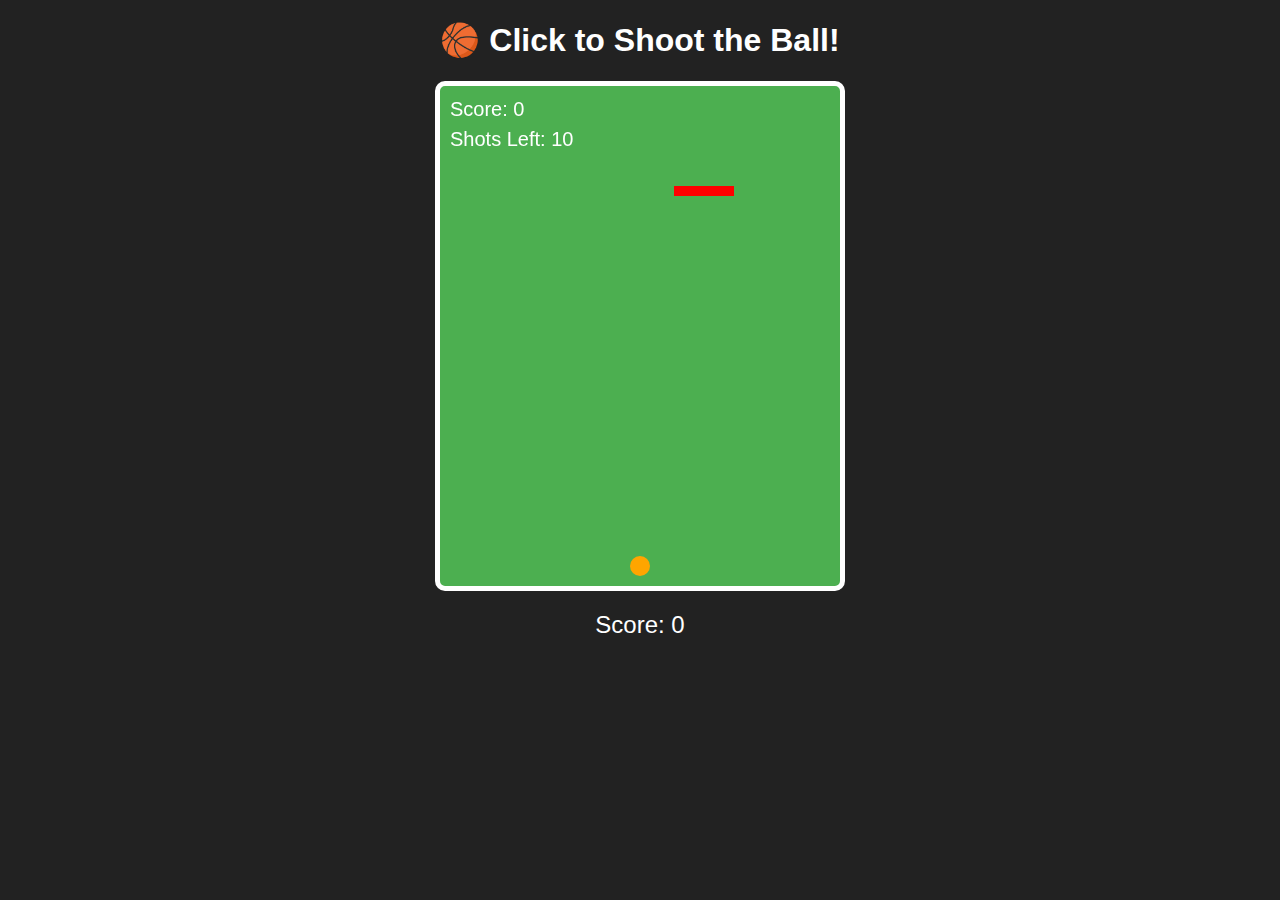
<file: basketball.html>
<!DOCTYPE html>
<html lang="en">
<head>
  <meta charset="UTF-8" />
  <title>Basketball Game</title>
  <style>
    body {
      background-color: #222;
      color: white;
      font-family: sans-serif;
      text-align: center;
      margin: 0;
      padding: 0;
    }

    canvas {
      background: #4CAF50;
      display: block;
      margin: 20px auto;
      border: 5px solid white;
      border-radius: 10px;
    }

    #restartBtn {
      font-size: 18px;
      padding: 10px 20px;
      background-color: #f44336;
      color: white;
      border: none;
      border-radius: 8px;
      cursor: pointer;
      display: none;
    }

    #restartBtn:hover {
      background-color: #e53935;
    }

    #score {
      font-size: 24px;
      margin-top: 10px;
    }
  </style>
</head>
<body>
  <h1>🏀 Click to Shoot the Ball!</h1>
  <canvas id="gameCanvas" width="400" height="500"></canvas>
  <button id="restartBtn">🔁 Restart Game</button>
  <div id="score">Score: 0</div>

  <script>
    const canvas = document.getElementById('gameCanvas');
    const ctx = canvas.getContext('2d');
    const restartBtn = document.getElementById('restartBtn');
    const scoreDisplay = document.getElementById('score');

    let ball = {
      x: 200,
      y: 480,
      radius: 10,
      dx: 0,
      dy: 0,
      isShooting: false
    };

    let hoop = {
      x: 150,
      y: 100,
      width: 60,
      height: 10,
      dx: 2
    };

    let score = 0;
    let shotsRemaining = 10;
    let gameOver = false;

    function drawBall() {
      ctx.beginPath();
      ctx.arc(ball.x, ball.y, ball.radius, 0, Math.PI * 2);
      ctx.fillStyle = "orange";
      ctx.fill();
      ctx.closePath();
    }

    function drawHoop() {
      ctx.fillStyle = "red";
      ctx.fillRect(hoop.x, hoop.y, hoop.width, hoop.height);
    }

    function draw() {
      ctx.clearRect(0, 0, canvas.width, canvas.height);
      drawBall();
      drawHoop();

      ctx.fillStyle = "white";
      ctx.font = "20px Arial";
      ctx.fillText("Score: " + score, 10, 30);
      ctx.fillText("Shots Left: " + shotsRemaining, 10, 60);

      if (gameOver) {
        ctx.fillStyle = "yellow";
        ctx.font = "40px Arial";
        ctx.fillText("GAME OVER", 90, 250);
        ctx.font = "24px Arial";
        ctx.fillText("Final Score: " + score, 120, 290);
        restartBtn.style.display = "inline-block";
      }
    }

    function resetBall() {
      ball.x = 200;
      ball.y = 480;
      ball.dx = 0;
      ball.dy = 0;
      ball.isShooting = false;
    }

    function update() {
      if (!gameOver) {
        hoop.x += hoop.dx;
        if (hoop.x <= 0 || hoop.x + hoop.width >= canvas.width) {
          hoop.dx *= -1;
        }

        if (ball.isShooting) {
          ball.x += ball.dx;
          ball.y += ball.dy;
          ball.dy += 0.05;

          if (ball.y > canvas.height || ball.x < 0 || ball.x > canvas.width) {
            shotsRemaining--;
            resetBall();
          }

          if (
            ball.y >= hoop.y &&
            ball.y <= hoop.y + hoop.height &&
            ball.x >= hoop.x &&
            ball.x <= hoop.x + hoop.width
          ) {
            score++;
            shotsRemaining--;
            resetBall();
          }
        }

        if (shotsRemaining <= 0) {
          gameOver = true;
        }
      }

      draw();
      requestAnimationFrame(update);
    }

    canvas.addEventListener("click", (e) => {
      if (!ball.isShooting && !gameOver) {
        const rect = canvas.getBoundingClientRect();
        const targetX = e.clientX - rect.left;
        const targetY = e.clientY - rect.top;

        const angle = Math.atan2(targetY - ball.y, targetX - ball.x);
        const distance = Math.hypot(targetX - ball.x, targetY - ball.y);
        const speed = Math.min(14, distance / 15);

        ball.dx = Math.cos(angle) * speed;
        ball.dy = Math.sin(angle) * speed;
        ball.isShooting = true;
      }
    });

    restartBtn.addEventListener("click", () => {
      score = 0;
      shotsRemaining = 10;
      gameOver = false;
      restartBtn.style.display = "none";
      resetBall();
    });

    draw();
    update();
  </script>
</body>
</html>
</file>
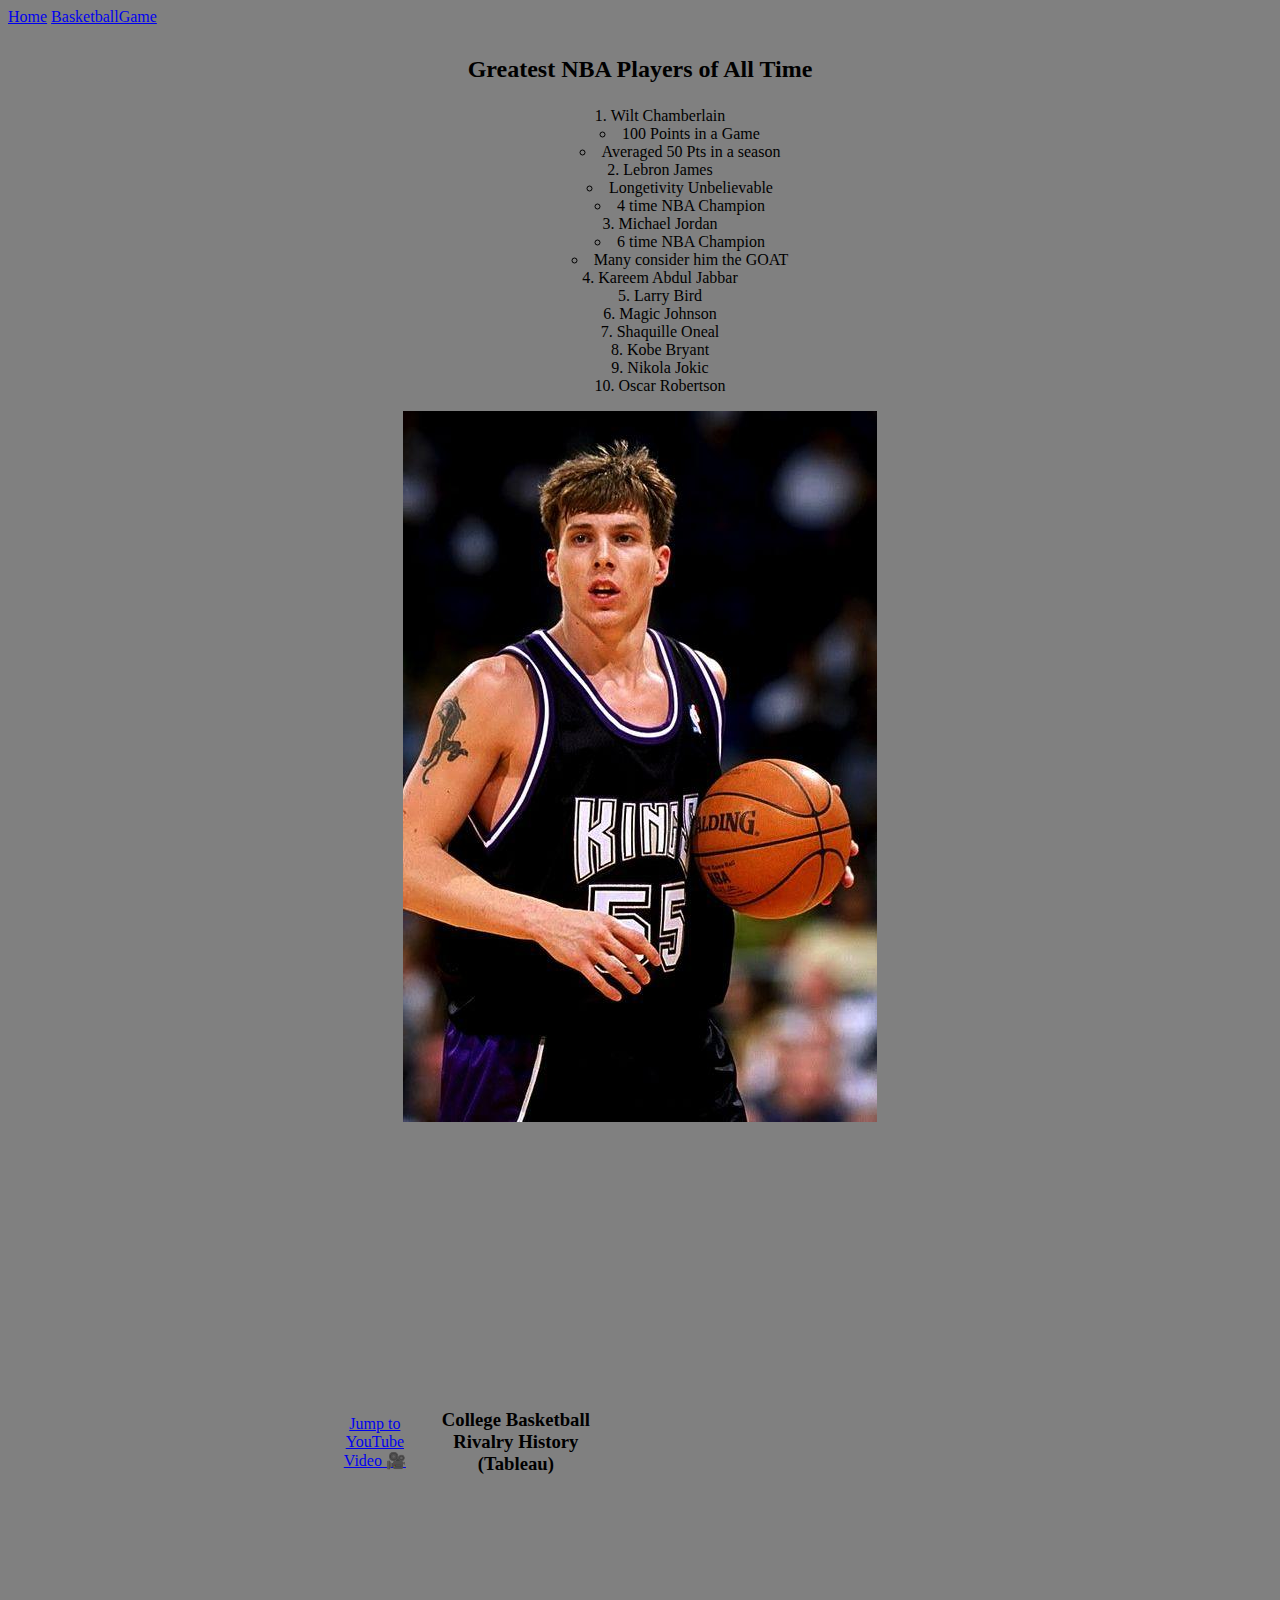
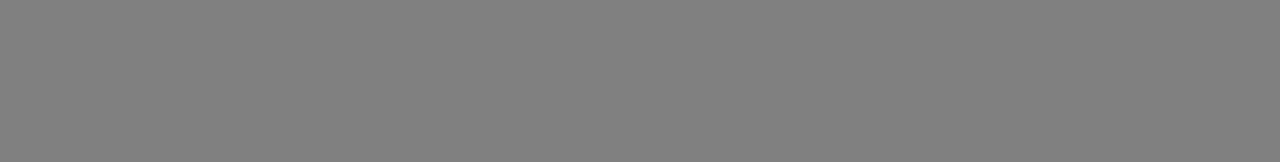
<file: scratch.html>
<!DOCTYPE html>
<html lang="en">
<head>
    <meta charset="UTF-8">
    <meta name="viewport" content="width=device-width, initial-scale=1.0">
    <title>Document</title>
    <link rel="stylesheet" href="/css/scratch.css"/>

</head>
<body class="backgroundc">
    <a href="../index.html">Home</a>
    <a href="../js/basketball.html">BasketballGame</a>
   
    
<h3 class="centered-heading">Greatest NBA Players of All Time</h3>
<div class="bodystuff">
    <ol>
        <li>Wilt Chamberlain</li>
        <ul>
            <li>100 Points in a Game</li>
            <li>Averaged 50 Pts in a season</li>
          </ul>
        <li>Lebron James</li>
        <ul>
            <li>Longetivity Unbelievable</li>
            <li>4 time NBA Champion</li>
          </ul>
        <li>Michael Jordan</li>
        <ul>
            <li>6 time NBA Champion</li>
            <li>Many consider him the GOAT</li>
          </ul>
        <li>Kareem Abdul Jabbar</li>
        <li>Larry Bird</li>
        <li>Magic Johnson</li>
        <li>Shaquille Oneal</li>
        <li>Kobe Bryant</li>
        <li>Nikola Jokic</li>
        <li>Oscar Robertson</li>
    </ol>
    <div>
    <img class="imgstyle" src="../assets/img/WhiteChocolate.jpg" alt="Picture of Jason Williams">
   <div class="video-container">
    <iframe 
  width="560" 
  height="315" 
  src="https://www.youtube.com/watch?v=LAr6oAKieHk" 
  title="YouTube video player" 
  frameborder="0" 
  allow="accelerometer; autoplay; clipboard-write; encrypted-media; gyroscope; picture-in-picture; web-share" 
  allowfullscreen>
</iframe>

      <a href="https://www.youtube.com/watch?v=LAr6oAKieHk">Jump to YouTube Video 🎥</a>  
      <h3>College Basketball Rivalry History (Tableau)</h3>
      <iframe 
        src="https://public.tableau.com/views/CollegeBasketballRivalryHistory/LandingPage?:language=en-US&publish=yes&:display_count=n&:origin=viz_share_link" 
        width="100%" 
        height="600" 
        frameborder="0" 
        allowfullscreen>
      </iframe>
      
</body>
</html>
</file>
<file: css/scratch.css>
.bodystuff {
    list-style-position: inside;
font-family: 'Times New Roman', Times, serif;
margin: 20px;
text-align: center;
}
.imgstyle {
        max-width: 100%;
        height: auto;
        display: block;
        margin: 0 auto;
    }

.ol {
    text-align: left;
}

.video-container {
    display: flex;
    justify-content: center;
    align-items: center;
    margin-top: 20px;
}

.centered-heading {
    text-align: center;
    font-size: 1.5em;
    margin-top: 30px;
}

.backgroundc {
    background-color: gray;
}
</file>
